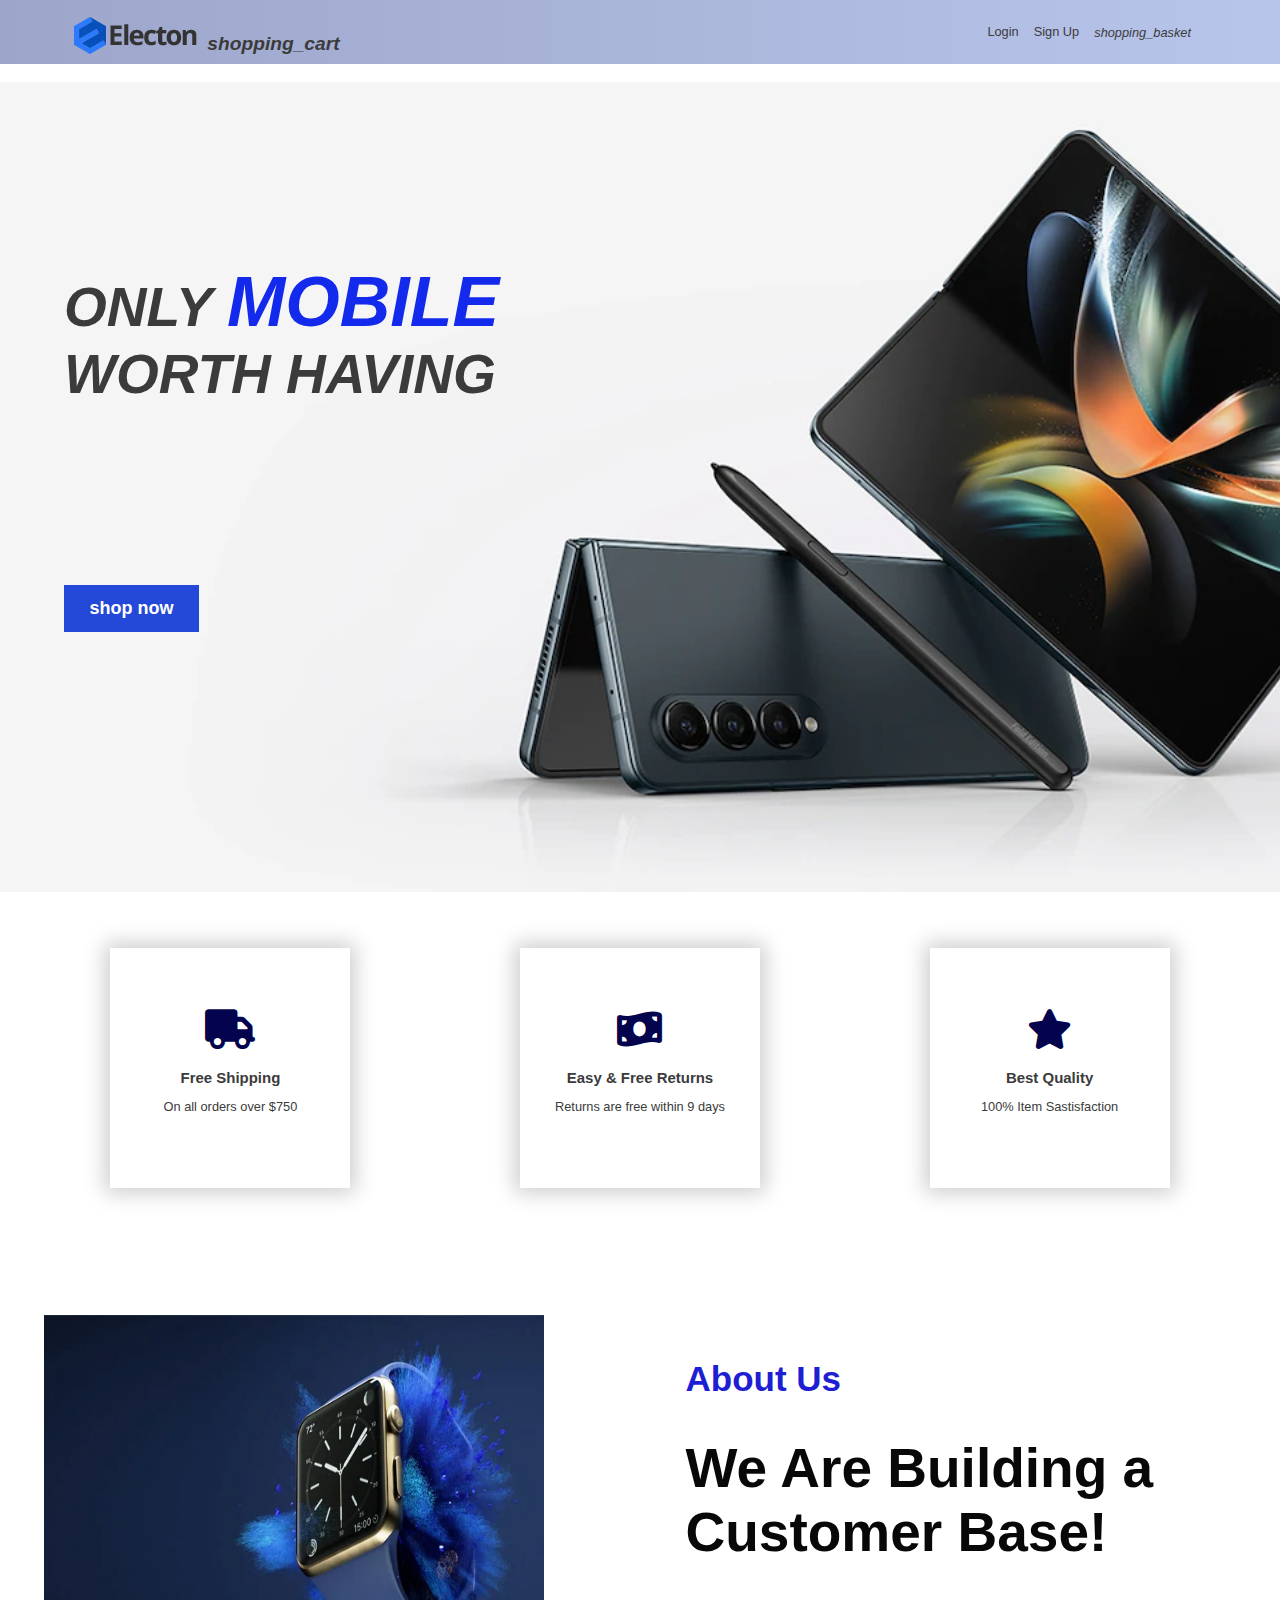
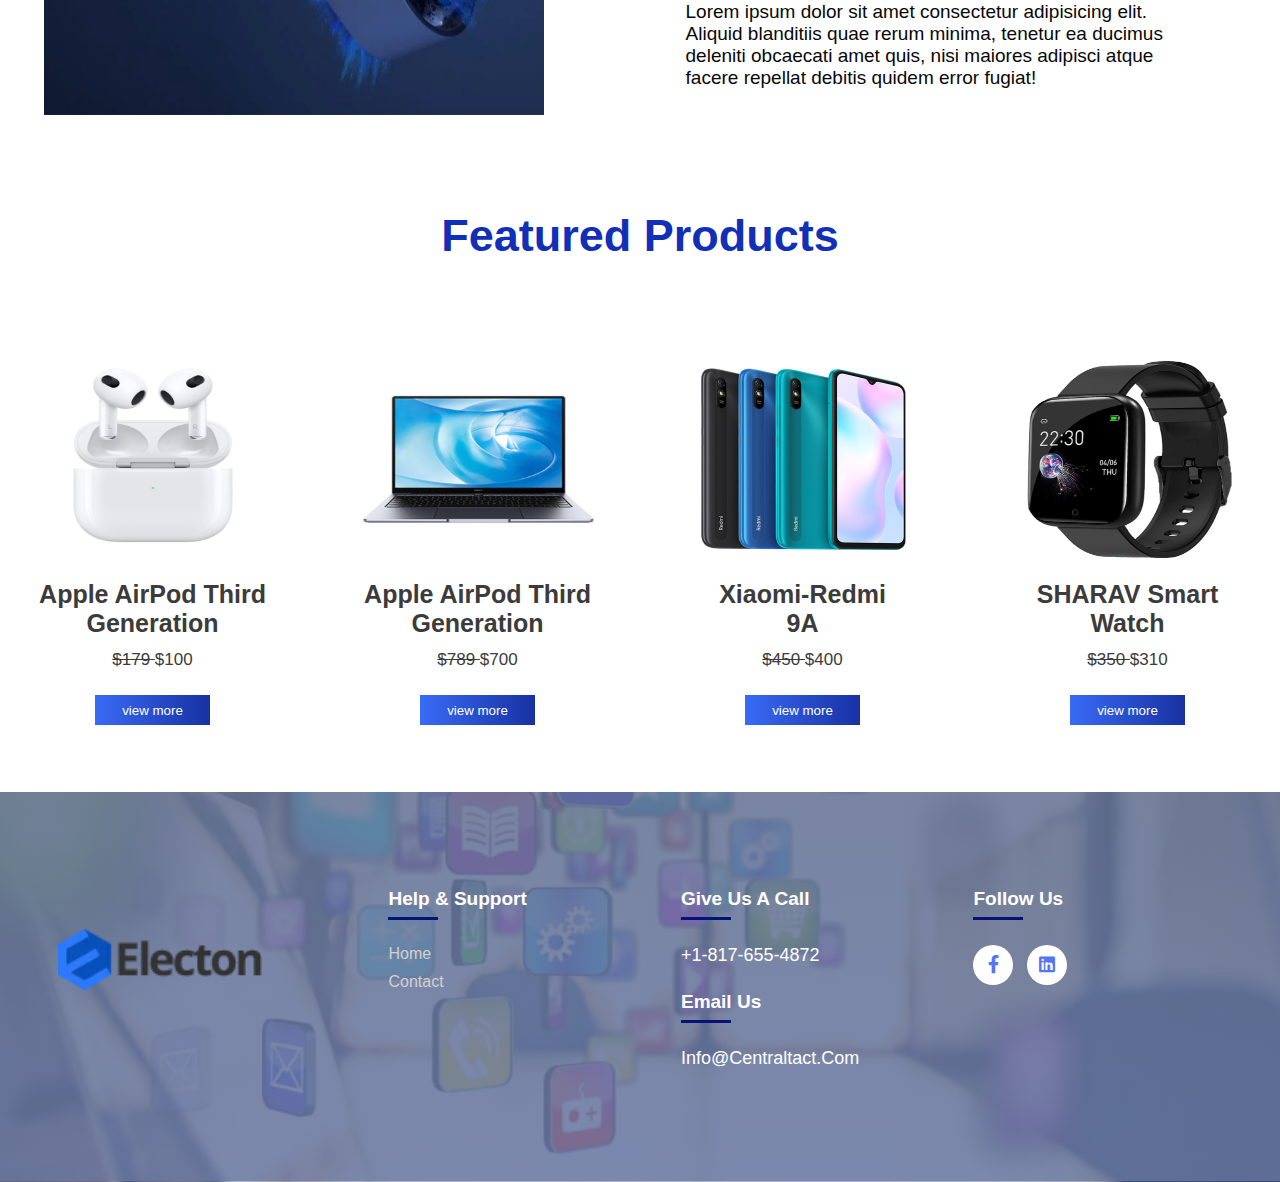
<file: index.html>
<!DOCTYPE html>
<html lang="en">

<head>
    <meta charset="UTF-8">
    <meta http-equiv="X-UA-Compatible" content="IE=edge">
    <meta name="viewport" content="width=device-width, initial-scale=1.0">
    <link rel="stylesheet" href="all.min.css" />
    <link rel="stylesheet" href="home.css">
    <link rel="stylesheet" href="style.css" />
    <title>E-Commerce Website</title>
</head>

<body>
    <!-- header end -->
    <header>
        <div class="container">
            <nav>
                <div class="logo">
                    <span class="title"> <img src="image/logo.2.webp" alt=""
                            style="transform: translateY(7px); margin-right: 5px;"></span>
                    <span class="icon"><i class="material-icons">shopping_cart</i></span>
                </div>
                <div class="nav-link">
                    <ul>
                        <li class="nav-item"><a href="/auth/login.html" id="loginButton">Login</a></li>
                        <li class="nav-item"><a href="/auth/signup.html">Sign Up</a></li>
                        <li class="nav-item" id="basket-container"><i class="material-icons">shopping_basket</i><span
                                id="basket"></span></li>
                        <!-- <li class="nav-item"><a onclick="getCart()" id="cartName"></a></li>
                        <li class="nav-item"><a onclick="logout()" id="logoutButton">Logout</a></li> -->
                    </ul>
                </div>
            </nav>
        </div>
    </header>
    <!-- header end -->

    <!-- Background start -->
    <section>
        <div class="back">
            <!-- <img src="image/03-Q4-kv-pc-1440x640.webp" alt=""> -->
        </div>
        <div class="sec">
            <h1 id="header">only <span>mobile</span> worth having</h1>
            <button><a href="home.html">shop now</a></button>
        </div>
    </section>
    <!-- Background end -->

    <div class="parent">
        <div class="ch"><i class="fa-solid fa-truck"></i>
            <h3>Free Shipping</h3>
            <p>On all orders over $750</p>
        </div>
        <div class="ch">
            <i class="fa-solid fa-money-bill-wave"></i>
            <h3>Easy & Free Returns</h3>
            <p>Returns are free within 9 days</p>
        </div>
        <div class="ch">
            <i class="fa-solid fa-star"></i>
            <h3>Best Quality</h3>
            <p>100% Item Sastisfaction</p>
        </div>
    </div>

    <div class="par1">
        <div class="sec1">
            <img src="image/sample-3.webp" alt="">
        </div>
        <div class="sec2">
            <h3>About Us</h3>
            <h1>We Are Building a Customer Base!</h1>
            <p>Lorem ipsum dolor sit amet consectetur adipisicing elit. Aliquid blanditiis quae rerum minima, tenetur ea
                ducimus deleniti obcaecati amet quis, nisi maiores adipisci atque facere repellat debitis quidem error
                fugiat!</p>
        </div>
    </div>

    <h1 id="feat">Featured Products</h1>
    <div class="cat">
        <div class="pic1">
            <img src="image/1634581089-MME73.jpg" alt="">
            <h2>Apple AirPod Third Generation</h2>
            <p><del>$179 </del>$100</p>
            <button>view more</button>
        </div>
        <div class="pic1">
            <img src="image/huawei_labtop_matebook_14_inch_2020_8gb_ram_256gb_ssd.jpg" alt="">
            <h2>Apple AirPod Third Generation</h2>
            <p><del>$789 </del>$700</p>
            <button>view more</button>
        </div>
        <div class="pic1">
            <img src="image/Xiaomi-Redmi-9A.jpg" alt="">
            <h2>Xiaomi-Redmi <br> 9A</h2>
            <p><del>$450 </del>$400</p>
            <button>view more</button>
        </div>
        <div class="pic1">
            <img src="image/61icsCcbdKL.jpg" alt="">
            <h2>SHARAV Smart Watch</h2>
            <p><del>$350 </del>$310</p>
            <button>view more</button>
        </div>

    </div>

    <!-- footer start -->
    <footer class="footer">
        <div class="cont">
            <div class="row">
                <div class="footcol">
                    <img src="image/logo.2.webp" alt="">
                </div>
                <div class="footcol">
                    <h4>Help & Support</h4>
                    <ul>
                        <li><a href="index.html">Home</a></li>
                        <li><a href="#">Contact</a></li>
                        <!-- <li><a href="faq.html">FAQS</a></li> -->
                    </ul>
                </div>
                <div class="footcol" style="margin-bottom: 3%;">
                    <h4>Give Us A Call</h4>
                    <ul>
                        <li> +1-817-655-4872</li>
                    </ul>
                    <h4>Email Us</h4>
                    <ul>
                        <li>info@centraltact.com</li>
                    </ul>
                </div>
                <div class="footcol" style="margin-bottom: 10%;">
                    <h4>Follow Us</h4>
                    <div class="social">
                        <a href=""><i class="fa-brands fa-facebook-f"></i></a>
                        <a href=""><i class="fa-brands fa-linkedin"></i></a>
                    </div>
                </div>
            </div>
        </div>
    </footer>

</body>

</html>
</file>
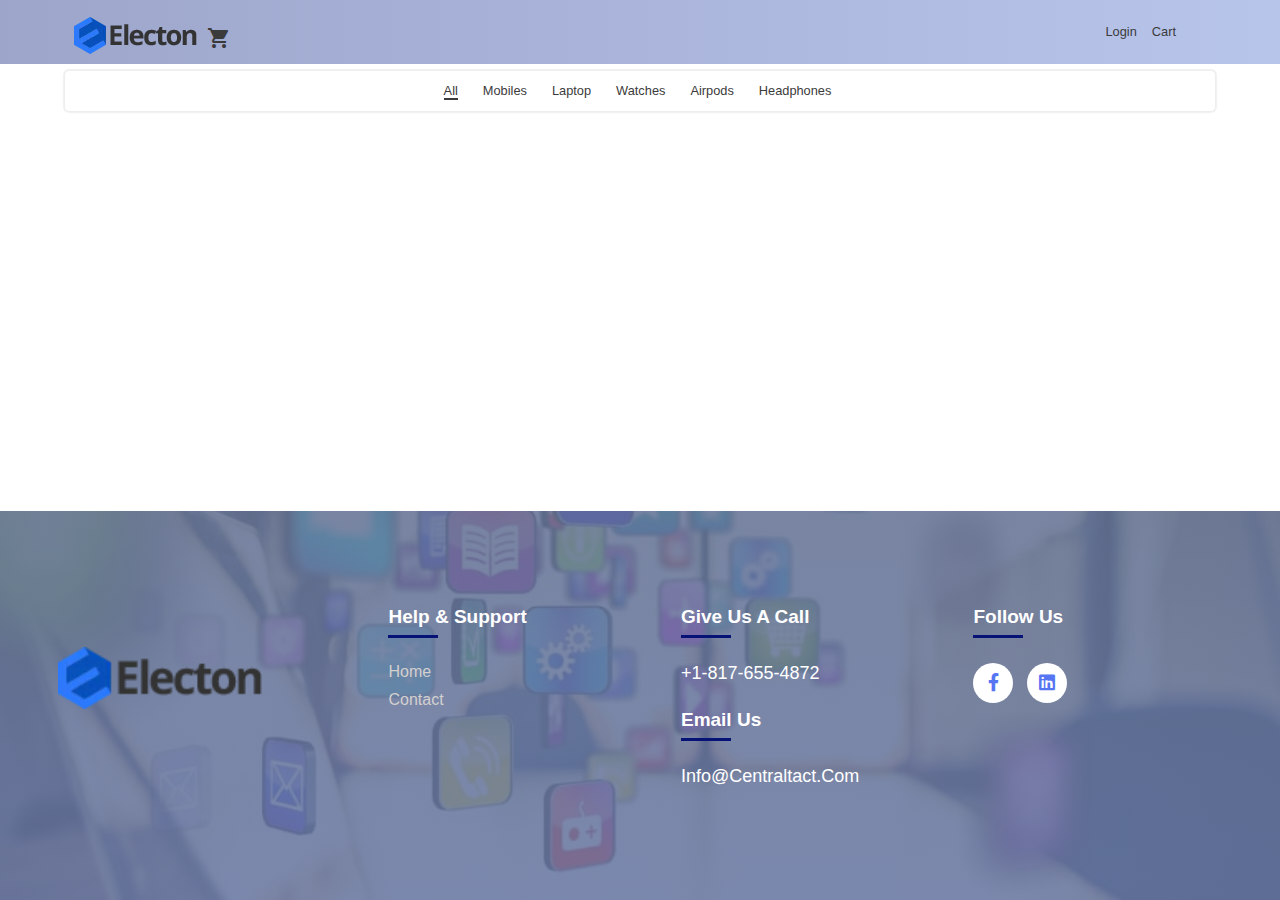
<file: home.html>
<!DOCTYPE html>
<html lang="en">

<head>
	<meta charset="UTF-8" />
	<meta name="viewport" content="width=device-width, initial-scale=1.0" />
	<meta http-equiv="X-UA-Compatible" content="ie=edge" />
	<link href="https://fonts.googleapis.com/icon?family=Material+Icons" rel="stylesheet" />
	<link rel="stylesheet" href="style.css" />
	<link rel="stylesheet" href="all.min.css" />
	<title>E-Commerce Website</title>
</head>

<body onload="getUser()">
	<!-- header start -->
	<header>
		<div class="container">
			<nav>
				<div class="logo">
					<span class="title"> <img src="image/logo.2.webp" alt=""
							style="transform: translateY(7px); margin-right: 5px;"></span>
					<span class="icon"><i class="material-icons">shopping_cart</i></span>
				</div>
				<div class="nav-link">
					<ul>
						<li class="nav-item"><a href="/auth/login.html" id="loginButton">Login</a></li>
						<li class="nav-item" id="basket-container"><i class="material-icons">shopping_basket</i><span
								id="basket"></span></li>
						<li class="nav-item"><a onclick="getCart()" id="cartName"></a></li>
						<li class="nav-item"><a onclick="logout()" id="logoutButton">Logout</a></li>
					</ul>
				</div>
			</nav>
		</div>
	</header>
	<!-- header end -->

	<!-- main start -->
	<main class="container">
		<div class="category-bar">
			<div class="nav-link center">
				<ul>
					<li id="cat-all" class="nav-item categ active"><a onclick="getAll()">All</a></li>
					<li id="cat-mob" class="nav-item categ"><a onclick="getMobiles()">Mobiles</a></li>
					<li id="cat-lap" class="nav-item categ"><a onclick="getLaptops()">Laptop</a></li>
					<li id="cat-watch" class="nav-item categ"><a onclick="getWatches()">Watches</a></li>
					<li id="cat-airpod" class="nav-item categ"><a onclick="getAirpods()">Airpods</a></li>
					<li id="cat-headphone" class="nav-item categ"><a onclick="getHeadphones()">Headphones</a></li>
				</ul>
			</div>
		</div>
		<div class="flex-container">
			<div class="product-list-container" id="product-container"></div>
		</div>
	</main>
	<!-- main end -->

	<!-- footer start -->
	<footer class="footer">
		<div class="cont">
			<div class="row">
				<div class="footcol">
					<img src="image/logo.2.webp" alt="">
				</div>
				<div class="footcol">
					<h4>Help & Support</h4>
					<ul>
						<li><a href="index.html">Home</a></li>
						<li><a href="#">Contact</a></li>
						<!-- <li><a href="faq.html">FAQS</a></li> -->
					</ul>
				</div>
				<div class="footcol" style="margin-bottom: 3%;">
					<h4>Give Us A Call</h4>
					<ul>
						<li> +1-817-655-4872</li>
					</ul>
					<h4>Email Us</h4>
					<ul>
						<li>info@centraltact.com</li>
					</ul>
				</div>
				<div class="footcol" style="margin-bottom: 10%;">
					<h4>Follow Us</h4>
					<div class="social">
						<a href="#"><i class="fa-brands fa-facebook-f"></i></a>
						<a href="#"><i class="fa-brands fa-linkedin"></i></a>
					</div>
				</div>
			</div>
		</div>
	</footer>

	<!-- footer start -->
	<script src="./app.js"></script>
</body>

</html>
</file>
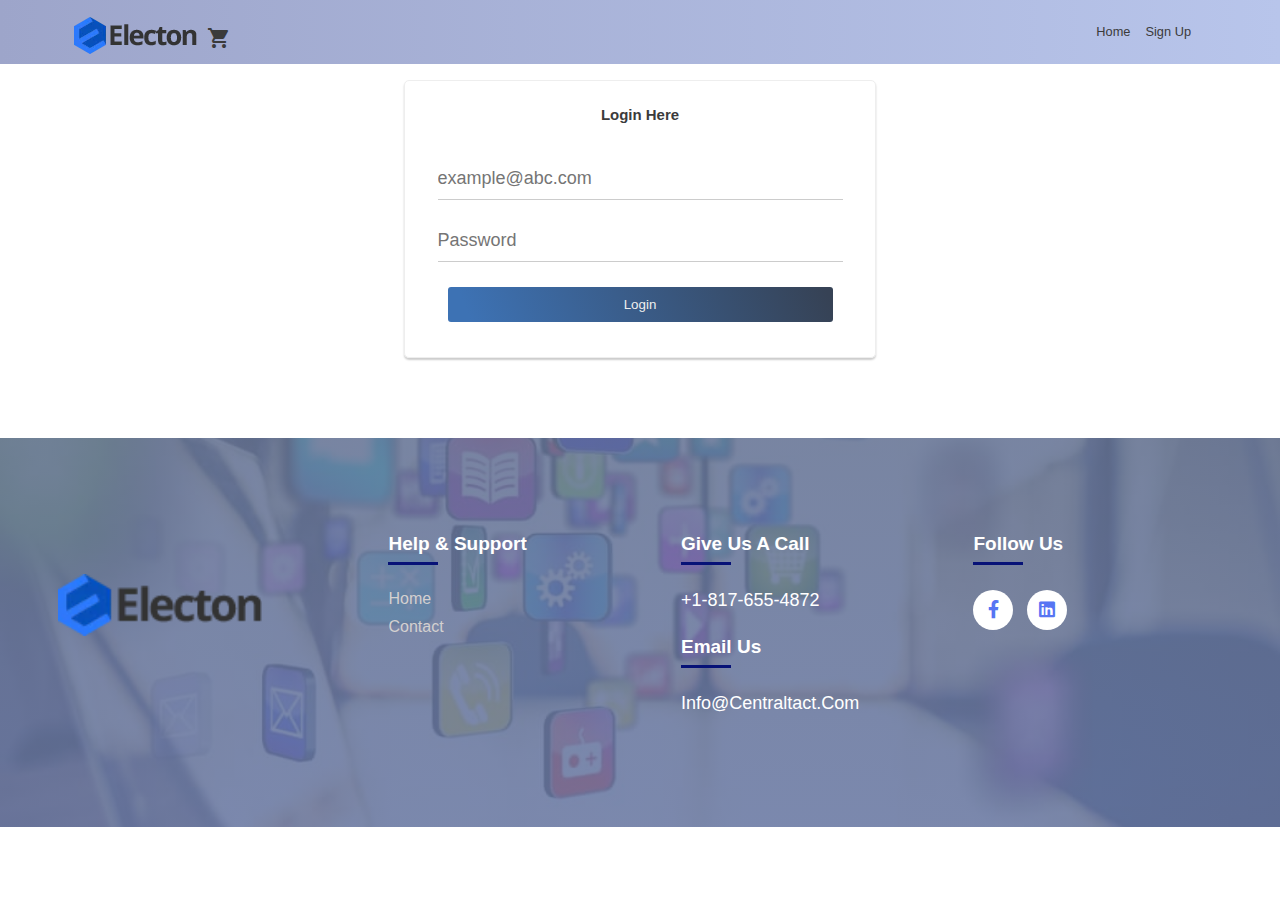
<file: auth/login.html>
<!DOCTYPE html>
<html lang="en">

<head>
	<meta charset="UTF-8" />
	<meta name="viewport" content="width=device-width, initial-scale=1.0" />
	<meta http-equiv="X-UA-Compatible" content="ie=edge" />
	<link href="https://fonts.googleapis.com/icon?family=Material+Icons" rel="stylesheet" />
	<link rel="stylesheet" href="../style.css" />
	<link rel="stylesheet" href="../all.min.css" />
	<title>Login Page</title>
</head>

<body>
	<!-- header start -->
	<header>
		<div class="container">
			<nav>
				<div class="logo">
					<span class="title"> <img src="../image/logo.2.webp" alt=""
							style="transform: translateY(7px); margin-right: 5px;"></span>
					<span class="icon"><i class="material-icons">shopping_cart</i></span>
				</div>
				<div class="nav-link">
					<ul>
						<li class="nav-item"><a href="/index.html">Home</a></li>
						<li class="nav-item"><a href="/auth/signup.html">Sign Up</a></li>
					</ul>
				</div>
			</nav>
		</div>
	</header>
	<!-- header end -->

	<!-- main start -->
	<main class="container auth-main">
		<div class="card">
			<div class="card-tile">
				<h3>Login Here</h3>
			</div>
			<div class="card-content">
				<form action="javascript:login()" class="form-container">
					<input class="form-input" type="email" name="loginEmail" id="loginEmail"
						placeholder="example@abc.com" required />
					<input class="form-input" type="password" name="loginPassword" id="loginPassword"
						placeholder="Password" required />

					<button type="submit" class="btn">Login</button>
				</form>
			</div>
		</div>
	</main>
	<!-- main end -->

	<!-- footer start -->
	<footer class="footer">
		<div class="cont">
			<div class="row">
				<div class="footcol">
					<img src="../image/logo.2.webp" alt="">
				</div>
				<div class="footcol">
					<h4>Help & Support</h4>
					<ul>
						<li><a href="../index.html">Home</a></li>
						<li><a href="#">Contact</a></li>
						<!-- <li><a href="faq.html">FAQS</a></li> -->
					</ul>
				</div>
				<div class="footcol" style="margin-bottom: 3%;">
					<h4>Give Us A Call</h4>
					<ul>
						<li> +1-817-655-4872</li>
					</ul>
					<h4>Email Us</h4>
					<ul>
						<li>info@centraltact.com</li>
					</ul>
				</div>
				<div class="footcol" style="margin-bottom: 10%;">
					<h4>Follow Us</h4>
					<div class="social">
						<a href="#"><i class="fa-brands fa-facebook-f"></i></a>
						<a href="#"><i class="fa-brands fa-linkedin"></i></a>
					</div>
				</div>
			</div>
		</div>
	</footer>
	<!-- footer end -->
	<script src="/auth/auth.js"></script>
</body>

</html>
</file>
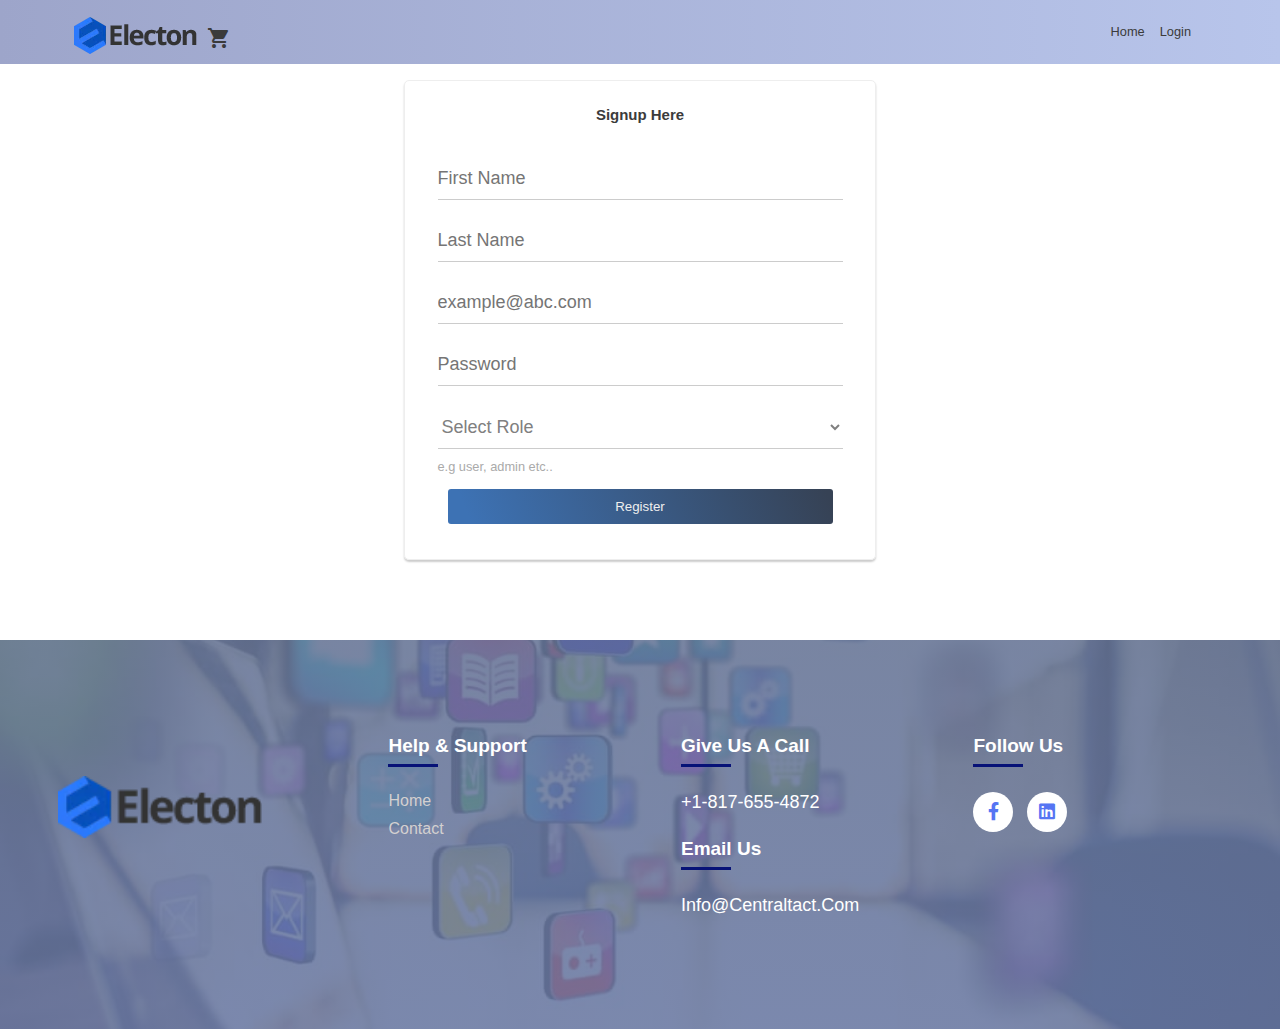
<file: auth/signup.html>
<!DOCTYPE html>
<html lang="en">

<head>
	<meta charset="UTF-8" />
	<meta name="viewport" content="width=device-width, initial-scale=1.0" />
	<meta http-equiv="X-UA-Compatible" content="ie=edge" />
	<link href="https://fonts.googleapis.com/icon?family=Material+Icons" rel="stylesheet" />
	<link rel="stylesheet" href="../style.css" />
	<link rel="stylesheet" href="../all.min.css" />
	<title>SignUp Page</title>
</head>

<body>
	<!-- header start -->
	<header>
		<div class="container">
			<nav>
				<div class="logo">
					<span class="title"> <img src="../image/logo.2.webp" alt=""
							style="transform: translateY(7px); margin-right: 5px;"></span>
					<span class="icon"><i class="material-icons">shopping_cart</i></span>
				</div>
				<div class="nav-link">
					<ul>
						<li class="nav-item"><a href="/index.html">Home</a></li>
						<li class="nav-item"><a href="/auth/login.html">Login</a></li>
					</ul>
				</div>
			</nav>
		</div>
	</header>
	<!-- header end -->

	<!-- main start -->
	<main class="container auth-main">
		<div class="card">
			<div class="card-tile">
				<h3>Signup Here</h3>
			</div>
			<div class="card-content">
				<form action="javascript:register()" class="form-container">
					<input class="form-input" type="text" name="firstName" id="firstName" placeholder="First Name"
						required />
					<input class="form-input" type="text" name="lastName" id="lastName" placeholder="Last Name"
						required />
					<input class="form-input" type="email" name="email" id="email" placeholder="example@abc.com"
						required />
					<input class="form-input" type="password" name="password" id="password" placeholder="Password"
						required />
					<select name="role" id="role" class="form-input select">
						<option disabled selected>Select Role</option>
						<option value="user">User</option>
						<option value="admin">Admin</option>
					</select>
					<span class="hint-text">e.g user, admin etc..</span>
					<button type="submit" class="btn">Register</button>
				</form>
			</div>
		</div>
	</main>
	<!-- main end -->

	<!-- footer start -->
	<footer class="footer">
		<div class="cont">
			<div class="row">
				<div class="footcol">
					<img src="../image/logo.2.webp" alt="">
				</div>
				<div class="footcol">
					<h4>Help & Support</h4>
					<ul>
						<li><a href="../index.html">Home</a></li>
						<li><a href="#">Contact</a></li>
						<!-- <li><a href="faq.html">FAQS</a></li> -->
					</ul>
				</div>
				<div class="footcol" style="margin-bottom: 3%;">
					<h4>Give Us A Call</h4>
					<ul>
						<li> +1-817-655-4872</li>
					</ul>
					<h4>Email Us</h4>
					<ul>
						<li>info@centraltact.com</li>
					</ul>
				</div>
				<div class="footcol" style="margin-bottom: 10%;">
					<h4>Follow Us</h4>
					<div class="social">
						<a href="#"><i class="fa-brands fa-facebook-f"></i></a>
						<a href="#"><i class="fa-brands fa-linkedin"></i></a>
					</div>
				</div>
			</div>
		</div>
	</footer>
	<!-- footer end -->
	<script src="/auth/auth.js"></script>
</body>

</html>
</file>
<file: home.css>
.parent{
    display: flex;
    align-items: center;
    justify-content: space-around;
    margin: 10% 2%;
}
.ch{
width: 240px;
height: 240px;
box-shadow: 0px 0px 20px 5px rgb(207, 204, 204);
display: flex;
flex-direction: column;
align-items: center;
justify-content: center;
cursor: pointer;
transition: 1s;
}

.ch:hover{
    background: rgb(10, 52, 240);
    transform: scale(1.1);
}
.ch p{
    margin-top: -1%;
}
.ch i{
    font-size: 40px;
    color: rgb(4, 4, 78);
    padding-bottom: 2%;
}

.ch:hover p{
    color: #fff;
}
.ch:hover i{
    color: #fff;
}
.ch:hover h3{
    color: #fff;
}

.par1{
    display: flex;
    align-items: center;
    justify-content: space-around;
    gap: 15px;
    margin-bottom: 5%;
    height: 400px;
}
.par1 .sec1 img{
    width: 500px;
    height: 400px;
}
.par1 .sec2{
padding: 3%;
width: 40%;
}
.par1 .sec2 h3{
    font-size: 35px;
    color: rgb(30, 30, 211);
    }

    .par1 .sec2 h1{
        font-size: 55px;
        color: rgb(8, 8, 8);
        }

        .par1 .sec2 p{
            font-size: 19px;
            color: rgb(8, 8, 8);
            }


.cat{
    display: flex;
    align-items: center;
    justify-content: space-around;
    height: 500px;
    gap: 20px;
}
.cat .pic1{
    width: 250px;
    height: 300px;
    padding: 2%;
    display: flex;
    flex-direction: column;
    align-items: center;
    justify-content: center;
    margin: 8% 0%;
}
.pic1 img{
    width: 100%;
    height: 200px;
}
.pic1 h2{
    text-align: center;
    font-size: 25px;
    margin-bottom: -2%;
}
.pic1 p{
    text-align: center;
    font-size: 17px;
    margin-bottom: 10%;
}
.pic1 button{
    background-image: linear-gradient(to right, rgb(57, 107, 245), rgb(24, 49, 163));
    border: none;
    color: white;
    padding: 3% 11%;

}
#feat{
    text-align: center;
    color: rgb(17, 47, 184);
    font-size: 45px;
    cursor: pointer;
}
</file>
<file: style.css>
/* header, body and footer start*/
body {
	margin: 0;
	padding: 0;
	font-family: -apple-system, BlinkMacSystemFont, "Segoe UI", Roboto, Oxygen,
		Ubuntu, Cantarell, "Open Sans", "Helvetica Neue", sans-serif;
	font-size: 16px;
	color: rgb(59, 59, 59);
	height: 100vh;
	display: flex;
	flex-direction: column;
}

ul {
	list-style: none;
	margin: 0;
	padding: 0;
}

a {
	text-decoration: none;
	color: inherit;
	cursor: pointer;
}
.back{
	width: 100%;
	height: 90vh;
	background-image: url(./image/03-Q4-kv-pc-1440x640.webp); 
	background-position: center;
	background-size: cover;
	position: relative;
	top: 10%;
	z-index: 2;
}
section{
	display: flex;
	flex-direction: column;
	align-items: flex-start;
	gap: 10px;
}
.sec{
	margin-left: 5%;
}
section button{
	z-index: 4;
	position: absolute;
	top: 65%;
	background: #2448d8;
	color: #fff;
	font-weight: bold;
	padding: 1% 2%;
	border: none;
	font-size: 18px;
	cursor: pointer;
}
#header{
	z-index: 4;
	position: absolute;
	top: 25%;
	text-transform: uppercase;
	font-size: 55px;
	font-style: italic;
	width: 40%;
}
#header span{
	color: #1329ec;
	font-size: 70px;
	font-weight: bold;
}
input:focus,
select:focus,
textarea:focus,
button:focus {
	outline: none;
}

.container {
	width: 70%;
	margin: auto;
}

header {
	position: fixed;
	width: 100%;
	/* background: -webkit-linear-gradient(to right, #ACB6E5, #74ebd5);
	background: linear-gradient(to right, #ACB6E5, #74ebd5); */
	background: linear-gradient(to right, #9da5ca, #b8c5eb);
	background: -webkit-linear-gradient(to right, #9da5ca, #b8c5eb);
	display: flex;
	flex-direction: row;
	z-index: 999;
}
main {
	margin-top: 70px !important;
}
nav {
	display: flex;
	align-items: center;
	width: 100%;
	justify-content: space-between;
}
.auth-main {
	margin-bottom: 70px;
}

.nav-link {
	align-items: center;
	justify-content: center;
	padding: 10px;
}
.nav-link > ul {
	display: flex;
	align-items: center;
}

.categ{
	font-weight: 500;
	margin: 10px;
}
.nav-item {
	margin-right: 15px;
}
.nav-item > a {
	display: inline-block;
	padding-bottom: 2px;
	position: relative;
}
.nav-item > a:after {
	background: none repeat scroll 0 0 transparent;
	bottom: 0;
	content: "";
	display: block;
	height: 2px;
	left: 50%;
	position: absolute;
	background: rgb(59, 59, 59);
	transition: width 0.3s ease 0s, left 0.3s ease 0s;
	width: 0;
}
.nav-item > a:hover:after {
	width: 100%;
	left: 0;
}
.active a::after {
	width: 100%;
	left: 0;
}
#basket::after {
	content: var(count);
	position: absolute;
	padding: 3px;
	font-size: 12px;
	top: 8px;
}

.logo {
	align-content: flex-start;
	padding: 10px 10px 12px 10px;
	font-weight: 800;
	font-size: 1.5em;
	align-content: center;
}

.icon {
	position: relative;
	top: 3px;
}


.card {
	margin: 10px auto;
	padding: 10px;
	display: flex;
	flex-direction: column;
	width: 450px;
	justify-content: center;
	align-items: center;
	border: 1px solid #eee;
	box-shadow: 0 2px 2px #ccc;
	border-radius: 5px;
}

.card-title {
	margin: 10px auto;
}

.card-content {
	width: 90%;
	padding: 10px;
}

.form-container {
	display: flex;
	flex-direction: column;
}

.form-input {
	margin: 10px 0px;
	border-bottom: 1px solid #ccc;
	border-top: none;
	border-left: none;
	border-right: none;
	padding: 10px 0px;
	font-size: 18px;
}
.select {
	background-color: #fff;
	color: gray;
}
.hint-text {
	color: rgb(170, 170, 170);
}
.btn {
	width: auto;
	margin: 15px 10px;
	padding: 10px 25px;
	background: linear-gradient( 68.1deg,  rgba(61,114,180,1) 5.8%, rgb(54, 66, 85) 98.1% );
	border-radius: 3px;
	border: none;
	color: #eee;
	cursor: pointer;
}
.btn:hover {
	background: linear-gradient( 68.1deg,  rgb(48, 91, 143) 5.8%, rgb(38, 46, 59) 98.1% );
	transition: ease 300ms;
}
.cont{
    max-width: 1170px;
    margin: auto;
}
.row{
    display: flex;
    flex-wrap: wrap;
}
ul{
    list-style: none;
}
.footer{
    background-image: linear-gradient(#677596e2,#6a79a3e2),url(./image/apps_laptop_computer_featured.jpg);
    background-repeat: no-repeat;
    background-size: cover;
    background-position: center;
    padding: 70px 0;
    position: relative;
    top: 0%;
    /* margin-right: -8%; */
}
.footcol{
    width: 18%;
    padding: 0 15px;
    margin: 0 auto;
}
.footcol h4{
    color: #ffffff;
    text-transform: capitalize;
    font-weight: bold;
    font-size: 19px;
    margin-bottom: 35px;
    position: relative;
}
.footcol h4::before{
    content: '';
    position: absolute;
    left: 0;
    bottom: -10px;
    background-color: #071277;
    height: 3px;
    box-sizing: border-box;
    width: 50px;
}
.footcol ul li:not(:last-child){
    margin-bottom: 10px;
}
.footcol ul li{
    font-size: 18px;
    text-transform: capitalize;
    color: #ffffff;
    text-decoration: none;
    display: block;
    transform: all 0.3 ease;
    margin-left: auto;
}
.footcol ul li a{
    font-size: 16px;
    text-transform: capitalize;
    color: #d3d0d0;
    text-decoration: none;
    display: block;
    transform: all 0.3 ease;
}
.footcol ul li a:hover{
    color: #1e21e9;
    padding-left: 10px;
}
.footcol .social a{
    display: inline-block;
    height: 40px;
    width: 40px;
    /* background-color: rgba(255, 255, 255, 0.2); */
    background-color: #ffffff;
    margin: 0 10px 10px 0;
    text-align: center;
    line-height: 40px;
    border-radius: 50%;
    color: #5675f3;
    transform: all 0.3 ease;
    font-size: 18px;
}
.social a:hover{
    color: #ffffff;
    background-color: #486af1;
}
.footcol img{
    width: 16%;
    position: absolute;
    top: 35%;
    margin-left: -3%;
}

/* header, body and footer ends */

/* product-listing start */
.flex-container {
	display: flex;
	align-items: center;
	justify-content: center;
	padding: 10px 0px;

}
.sidebar-card {
	flex: 1;
	border: 1px solid #eee;
	height: 1024px;
}
.product-list-container {
	/* flex: 4;
	padding: 25px 0px; */
	display: grid;
	grid-template-columns: repeat(6, 1fr);
	grid-gap: 20px;
}
.cart-items, .checkout {
	flex: 1;
}
.welcome-text {
	display: block;
	text-align: center;
}
.welcome-text > h3 {
	margin: 20px 10px;
}
.category-bar {
	height: 40px;
	border: 1px solid #eee;
	box-shadow: 0 0px 2px #ccc;
	border-radius: 5px;
	display: flex;
	align-content: center;
	justify-content: center;
}
.center {
	display: flex;
}
.bottom-cta {
	margin: 15px 0px;
	text-align: center;
}

.cta {
	margin: 0px 5px;
}
.side-title {
	padding: 5px;
}

.cart-product-item {
	display: flex;
	align-items: center;
	border: 1px solid #eee;
	box-shadow: 0 2px 2px #ccc;
	border-radius: 5px;
	padding: 10px;
}

.product-item{
	border: 1px solid #eee;
	box-shadow: 0 2px 2px #ccc;
	border-radius: 5px;
	padding: 10px;
	width: 330px;
}

.prod-data{
	display: flex;
	flex-direction: column;
	align-items: flex-start;
	justify-content: space-around;
	padding: 0px 15px;
	height: 300px;
}
.cart-prod-data {
	display: flex;
	flex-direction: row;
	align-items: center;
	margin: 0px 10px;
	height: 100px;
	display: flex;
	width: 100%;
	justify-content: space-between;

}
.prod-image {
	flex: 0 0 250px;
	display: flex;
	justify-content: center;
}
.prod-image > img {
	height: 250px;
	width: 200px;
}
.cart-prod-image {
	flex: 0 0 20%;
	display: flex;
	justify-content: center;
}
.cart-prod-image > img {
	height: 60px;
}
.edit-quant {
	display: flex;
}
.edit-count-btn {
	background-color: transparent;
	border: none;
	padding-top: 7px;
	margin: 0px 5px;
	cursor: pointer;
}
.quant-input {
	background-color: lightgray;
	padding: 0px 10px;
	text-align: center;
	border: 1px solid #ccc;
	border-radius: 20px
}
.cart-btn {
	width: 100%;
	display: flex;
	align-self: flex-end;
}
.remove-cart-btn {
	margin: 0px 25px;
}
.delete-btn {
	background-color: transparent;
	border:none;
	color: rgb(197, 38, 38);
	cursor: pointer;
	padding: 5px;
}
.vertical-space {
	width: 100%;
	height:20px;
}

#prod-title {
	font-size: 20px;
	font-weight: 600;
	margin: 5px 0px;
}
#prod-price, #cart-prod-price {
	font-size: 18px;
	font-weight: 500;
	margin: 5px 0px;
	color: rgb(194, 91, 32);
}
#cart-prod-title {
	width: 33.33%;
}
#prod-description{
	font-weight: 400;
	letter-spacing: 0.5px;
	overflow: hidden;
	text-overflow: ellipsis;
	max-width: 50ch;
}

#quantity {
	width: 45px;
	margin: 0;
}
.checkout{
	display: flex;
	flex-direction: column;
}

table {
	background-color: lightgray;
	padding: 10px;
	border-radius: 5px;
	width: 100%;
}
.t-Head{
	font-weight: 600;
	padding: 2px 5px;
}
.t-row {
	padding: 5px;
}

.total-container {
	width: 100%;
	text-align: right;
}
.total-container > span {
	padding: 10px;
	display: inline-block;
}
.input-textarea {
	width: calc(100% - 20px);
	background-color: rgb(241, 241, 241);
	border: none;
	padding: 10px;
	border-radius: 5px;

}





/* product-listing end */

/* responsive styling start*/

/*iphone SE to mid-reange*/
@media only screen and (max-width:768px){
	.container{
		width: 100%;
	}
	.nav-link {
		padding: 0px;
	}
	.nav-item {
		margin-right: 8px;
		font-size: 14px;
	}
	.category-bar {
		margin: 0px 10px;
	}
	#prod-title {
		text-align: center;
	}
	#prod-description {
		display: none;
	}
	.card {
		width: 300px;
		margin: 30px auto;
	}
	.footer-container {
		display: flex;
		flex-direction: column;
	}

	.foot-col-newsletter {
		width: 100%;
	}

	div[class^="foot-col"] {
		display: flex;
		align-items: center;
		flex-direction: column;
	}
	.product-item {
		flex-direction: column;
		margin-bottom: 5px;
	}
	.prod-data {
		align-items: center;
		height: unset;
	}
	.cart-btn{
		display: unset;
		align-self: unset;
		text-align: center;
	}
	.flex-container {
		margin: 0px 10px;
	}
	.cart-prod-data {
		flex-direction: column;
		justify-content: unset;
		height: unset;
	}
	#cart-prod-title {
		width: unset;
		text-align: center;
	}
	.remove-cart-btn {
		margin: unset;
	}
	.bottom-cta {
		display: flex;
		flex-direction: column;
	}
	.cta {
		margin: 10px;
	}
	.prod-image {
		flex: 0 0 200px;
	}
}
/* ipads and tablets */
@media only screen and (min-width:769px) and (max-width: 1024px){
	#prod-description {
		display: none;
	}
	.prod-data {
		justify-content: center;
	}

}
/* laptops with mdpi screens */
@media only screen and (min-width:1025px) and (max-width: 1500px){
	body {
		font-size: 0.8rem;
	}
	.container {
		width: 90%;
	}
}

/* responsive styling ends */
</file>
